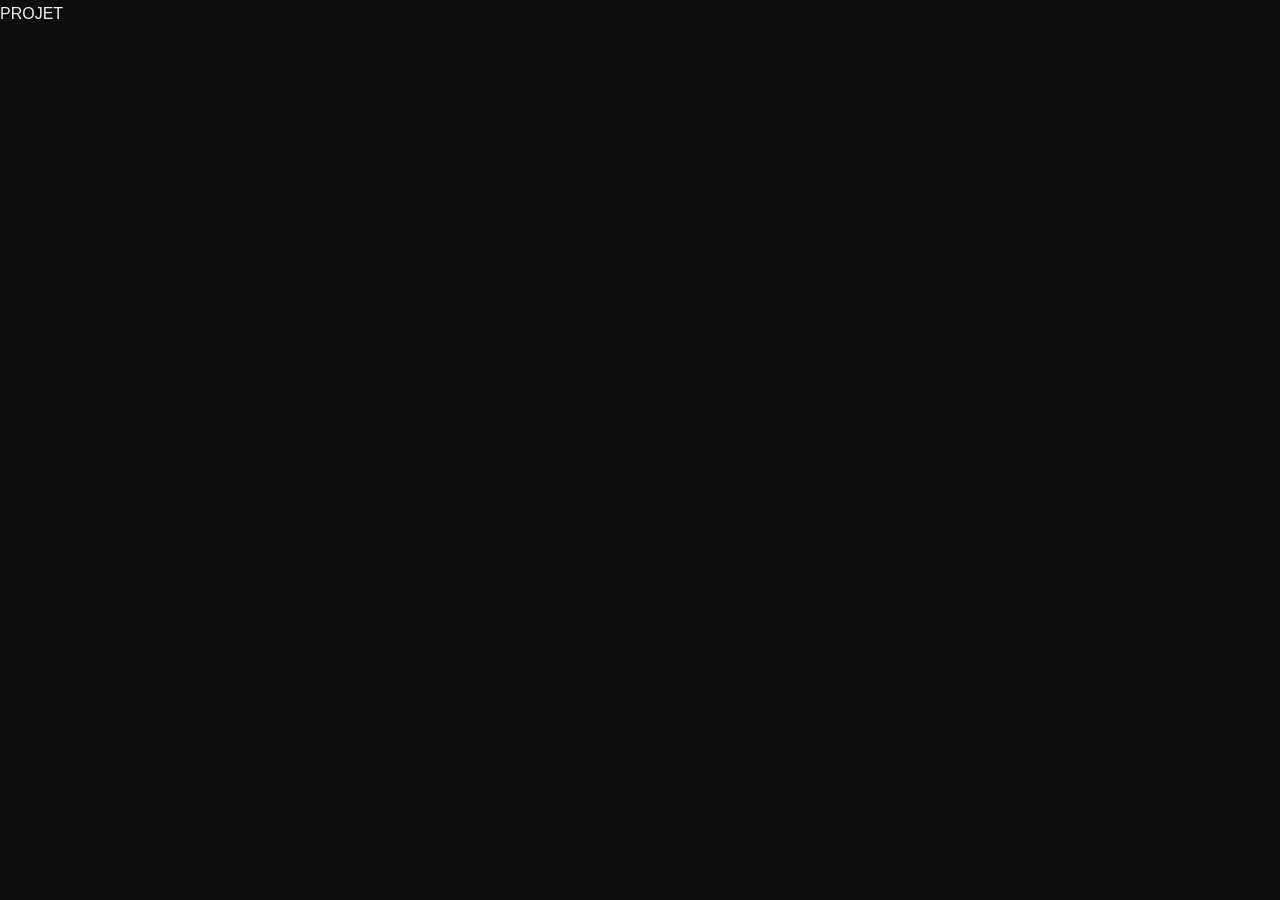
<file: projets/projet2.html>
<!doctype html>
<html lang="fr">
  <head>
    <meta charset="UTF-8" />
    <meta name="viewport" content="width=device-width, initial-scale=1.0" />
    <link rel="stylesheet" href="../style.css" />
    <title>Projet 2</title>
  </head>
  <body>
    <p>PROJET</p>
  </body>
</html>
</file>
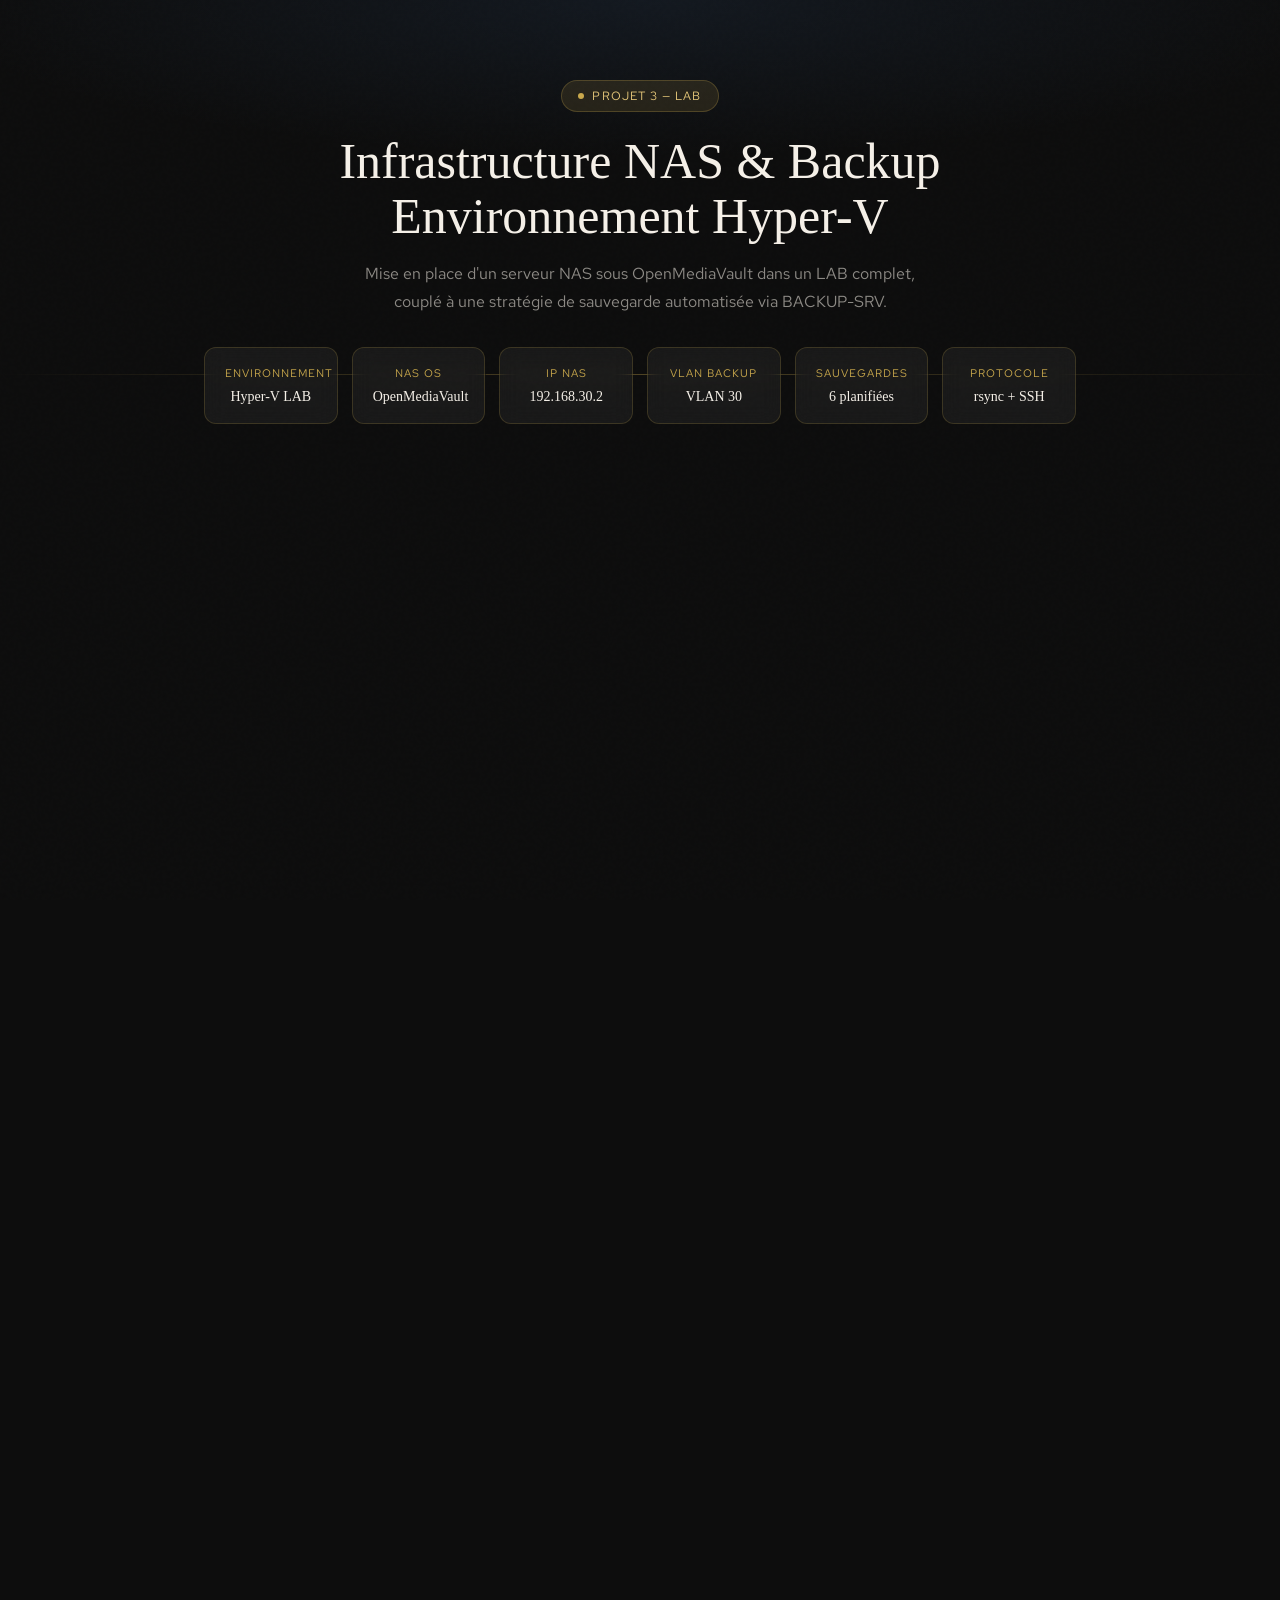
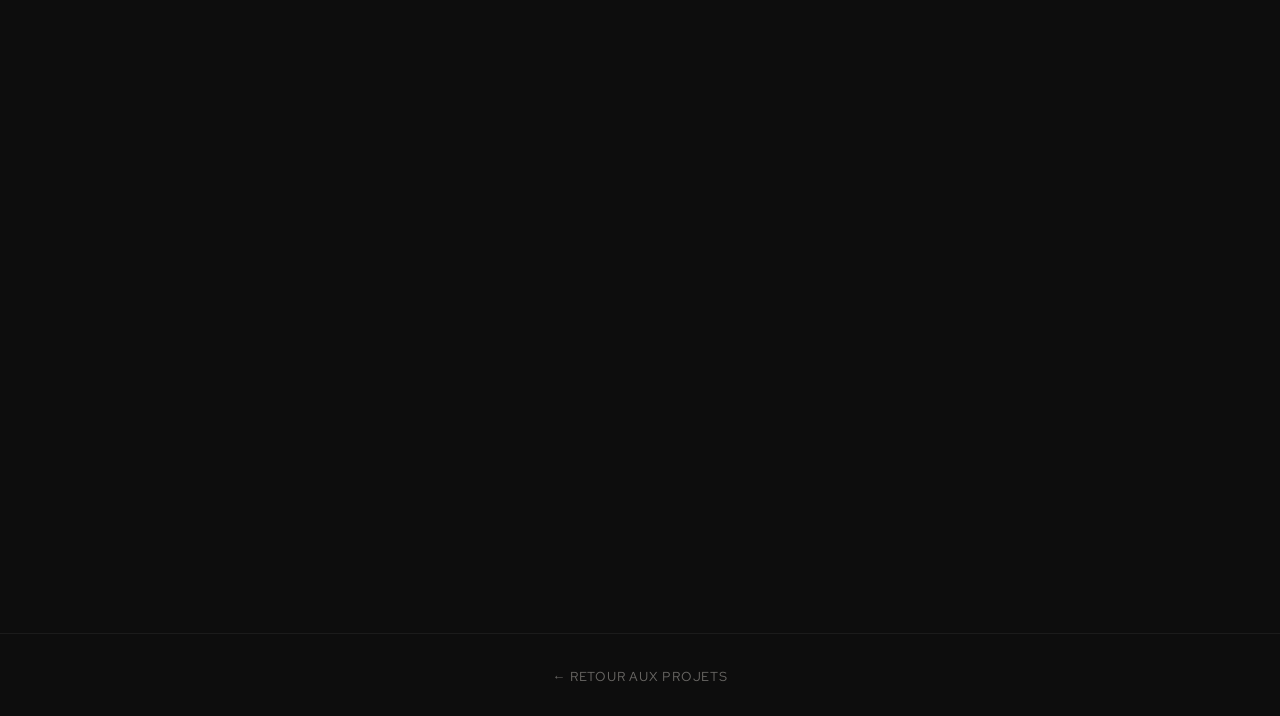
<file: projets/projet3.html>
<!doctype html>
<html lang="fr">
  <head>
    <meta charset="UTF-8" />
    <meta name="viewport" content="width=device-width, initial-scale=1.0" />
    <title>Projet 3 – NAS &amp; Backup LAB</title>
    <link rel="stylesheet" href="../style.css" />
    <link rel="preconnect" href="https://fonts.googleapis.com" />
    <link rel="preconnect" href="https://fonts.gstatic.com" crossorigin />
    <link
      href="https://fonts.googleapis.com/css2?family=Young+Serif&family=Red+Hat+Text:wght@300..700&display=swap"
      rel="stylesheet"
    />
    <style>
      *,
      *::before,
      *::after {
        box-sizing: border-box;
        margin: 0;
        padding: 0;
      }
      html {
        scroll-behavior: smooth;
      }
      body {
        background-color: var(--bg-primary);
        color: var(--white);
        font-family: var(--font-body);
        font-size: 16px;
        line-height: 1.7;
        overflow-x: hidden;
      }

      /* HERO */
      #hero-projet {
        min-height: 40vh;
        display: flex;
        flex-direction: column;
        align-items: center;
        justify-content: center;
        padding: 80px 5% 60px;
        background:
          radial-gradient(
            ellipse 80% 60% at 50% 0%,
            rgba(76, 130, 201, 0.1) 0%,
            transparent 70%
          ),
          var(--bg-primary);
        text-align: center;
        position: relative;
      }
      #hero-projet::after {
        content: "";
        position: absolute;
        bottom: 0;
        left: 0;
        right: 0;
        height: 1px;
        background: linear-gradient(
          90deg,
          transparent,
          rgba(201, 168, 76, 0.35),
          transparent
        );
      }
      .tag-projet {
        display: inline-flex;
        align-items: center;
        gap: 8px;
        background: rgba(201, 168, 76, 0.12);
        border: 1px solid rgba(201, 168, 76, 0.25);
        border-radius: 100px;
        padding: 5px 16px;
        font-size: 12px;
        letter-spacing: 0.09em;
        text-transform: uppercase;
        color: var(--gold-light);
        margin-bottom: 22px;
      }
      .tag-dot {
        width: 6px;
        height: 6px;
        border-radius: 50%;
        background: var(--gold);
        animation: pulse 2s ease infinite;
      }
      .hero-titre-projet {
        font-family: var(--font-heading);
        font-size: clamp(26px, 4vw, 50px);
        font-weight: 400;
        color: var(--white);
        line-height: 1.1;
        margin-bottom: 16px;
      }
      .hero-sous-titre {
        color: rgba(245, 240, 232, 0.55);
        font-size: 16px;
        max-width: 600px;
      }

      /* INFO CARDS */
      .info-cards {
        display: flex;
        gap: 14px;
        justify-content: center;
        flex-wrap: wrap;
        padding: 0 5%;
        margin: -28px auto 0;
        position: relative;
        z-index: 10;
        max-width: 1000px;
      }
      .info-card {
        background: rgba(255, 255, 255, 0.05);
        border: 1px solid rgba(201, 168, 76, 0.2);
        border-radius: 12px;
        padding: 16px 20px;
        text-align: center;
        flex: 1;
        min-width: 130px;
        max-width: 180px;
        backdrop-filter: blur(10px);
      }
      .info-card-label {
        font-size: 11px;
        letter-spacing: 0.09em;
        text-transform: uppercase;
        color: var(--gold);
        margin-bottom: 5px;
      }
      .info-card-value {
        font-family: var(--font-heading);
        font-size: 14px;
        color: var(--white);
        line-height: 1.4;
      }

      /* WRAPPER & SECTIONS */
      .page-wrapper {
        max-width: 900px;
        margin: 0 auto;
        padding: 0 5%;
      }
      .section-bloc {
        padding: 64px 0;
        border-bottom: 1px solid rgba(255, 255, 255, 0.06);
      }
      .section-bloc:last-child {
        border-bottom: none;
      }
      .section-label {
        font-size: 11px;
        letter-spacing: 0.12em;
        text-transform: uppercase;
        color: var(--gold);
        margin-bottom: 10px;
      }
      .section-heading {
        font-family: var(--font-heading);
        font-size: clamp(20px, 3vw, 30px);
        font-weight: 400;
        color: var(--white);
        margin-bottom: 22px;
        padding-bottom: 14px;
        position: relative;
      }
      .section-heading::after {
        content: "";
        position: absolute;
        bottom: 0;
        left: 0;
        width: 48px;
        height: 2px;
        background: var(--gold);
      }
      .section-body {
        color: rgba(245, 240, 232, 0.65);
        font-size: 15px;
        line-height: 1.85;
      }
      .section-body p + p {
        margin-top: 12px;
      }

      /* CRITÈRES */
      .critere-list {
        list-style: none;
        display: flex;
        flex-direction: column;
        gap: 10px;
        margin-top: 18px;
      }
      .critere-list li {
        background: rgba(255, 255, 255, 0.04);
        border: 1px solid rgba(255, 255, 255, 0.07);
        border-radius: 8px;
        padding: 14px 18px;
        font-size: 14px;
        color: rgba(245, 240, 232, 0.7);
        line-height: 1.6;
        display: flex;
        align-items: flex-start;
        gap: 12px;
        transition:
          border-color 0.3s,
          background 0.3s;
      }
      .critere-list li:hover {
        border-color: rgba(201, 168, 76, 0.25);
        background: rgba(201, 168, 76, 0.05);
      }
      .critere-list li::before {
        content: "✓";
        color: var(--gold);
        font-weight: 700;
        flex-shrink: 0;
      }

      /* COMPÉTENCES */
      .comp-grid {
        display: grid;
        grid-template-columns: repeat(auto-fill, minmax(240px, 1fr));
        gap: 14px;
        margin-top: 18px;
      }
      .comp-card {
        background: rgba(255, 255, 255, 0.04);
        border: 1px solid rgba(255, 255, 255, 0.07);
        border-radius: 10px;
        padding: 20px;
        display: flex;
        gap: 14px;
        align-items: flex-start;
        transition:
          border-color 0.3s,
          background 0.3s;
      }
      .comp-card:hover {
        border-color: rgba(201, 168, 76, 0.3);
        background: rgba(201, 168, 76, 0.05);
      }
      .comp-icon {
        width: 36px;
        height: 36px;
        border-radius: 8px;
        background: rgba(201, 168, 76, 0.12);
        display: flex;
        align-items: center;
        justify-content: center;
        flex-shrink: 0;
        font-size: 17px;
      }
      .comp-text {
        font-size: 14px;
        color: rgba(245, 240, 232, 0.7);
        line-height: 1.6;
      }
      .comp-text strong {
        display: block;
        color: var(--white);
        font-size: 14px;
        font-weight: 600;
        margin-bottom: 4px;
      }

      /* TIMELINE */
      .timeline {
        position: relative;
        margin-top: 28px;
        padding-left: 30px;
      }
      .timeline::before {
        content: "";
        position: absolute;
        left: 10px;
        top: 12px;
        bottom: 12px;
        width: 1px;
        background: linear-gradient(
          to bottom,
          var(--gold),
          rgba(201, 168, 76, 0.1)
        );
      }
      .timeline-step {
        position: relative;
        margin-bottom: 24px;
      }
      .timeline-step:last-child {
        margin-bottom: 0;
      }
      .timeline-dot {
        position: absolute;
        left: -30px;
        top: 14px;
        width: 20px;
        height: 20px;
        border-radius: 50%;
        background: var(--bg-primary);
        border: 2px solid rgba(201, 168, 76, 0.4);
        display: flex;
        align-items: center;
        justify-content: center;
        font-size: 9px;
        font-weight: 700;
        color: var(--gold-light);
        transition:
          border-color 0.3s,
          background 0.3s;
      }
      .timeline-step:hover .timeline-dot {
        border-color: var(--gold);
        background: rgba(201, 168, 76, 0.15);
      }
      .timeline-content {
        background: rgba(255, 255, 255, 0.04);
        border: 1px solid rgba(255, 255, 255, 0.07);
        border-radius: 10px;
        padding: 16px 20px;
        transition:
          border-color 0.3s,
          transform 0.25s;
      }
      .timeline-step:hover .timeline-content {
        border-color: rgba(201, 168, 76, 0.25);
        transform: translateX(4px);
      }
      .timeline-num {
        font-size: 11px;
        letter-spacing: 0.1em;
        color: var(--gold);
        text-transform: uppercase;
        margin-bottom: 4px;
      }
      .timeline-title {
        font-family: var(--font-heading);
        font-size: 16px;
        color: var(--white);
        margin-bottom: 5px;
      }
      .timeline-desc {
        font-size: 14px;
        color: rgba(245, 240, 232, 0.6);
        line-height: 1.7;
      }

      /* ARCHI SCHEMA */
      .archi-grid {
        display: grid;
        grid-template-columns: 1fr 1fr;
        gap: 16px;
        margin-top: 28px;
      }
      .vlan-card {
        background: rgba(255, 255, 255, 0.04);
        border: 1px solid rgba(255, 255, 255, 0.07);
        border-radius: 12px;
        padding: 20px;
        transition: border-color 0.3s;
      }
      .vlan-card:hover {
        border-color: rgba(201, 168, 76, 0.3);
      }
      .vlan-header {
        display: flex;
        align-items: center;
        gap: 10px;
        margin-bottom: 14px;
      }
      .vlan-dot {
        width: 10px;
        height: 10px;
        border-radius: 50%;
        flex-shrink: 0;
      }
      .vlan-dot.dmz {
        background: #f87171;
      }
      .vlan-dot.srv {
        background: #60a5fa;
      }
      .vlan-dot.backup {
        background: #34d399;
      }
      .vlan-dot.users {
        background: #a78bfa;
      }
      .vlan-dot.fw {
        background: var(--gold);
      }
      .vlan-name {
        font-family: var(--font-heading);
        font-size: 15px;
        color: var(--white);
      }
      .vlan-badge {
        margin-left: auto;
        font-size: 11px;
        padding: 2px 8px;
        border-radius: 100px;
        background: rgba(255, 255, 255, 0.07);
        color: rgba(245, 240, 232, 0.5);
        letter-spacing: 0.06em;
      }
      .vlan-list {
        list-style: none;
        display: flex;
        flex-direction: column;
        gap: 7px;
      }
      .vlan-list li {
        font-size: 13px;
        color: rgba(245, 240, 232, 0.6);
        padding-left: 14px;
        position: relative;
        line-height: 1.5;
      }
      .vlan-list li::before {
        content: "";
        position: absolute;
        left: 0;
        top: 7px;
        width: 4px;
        height: 4px;
        border-radius: 50%;
        background: rgba(201, 168, 76, 0.6);
      }
      .vlan-list li code {
        font-size: 11px;
        background: rgba(255, 255, 255, 0.07);
        padding: 1px 5px;
        border-radius: 3px;
        color: var(--gold-light);
      }

      /* PLAN D ADRESSAGE TABLE */
      .addr-table-wrap {
        margin-top: 28px;
        overflow-x: auto;
        border-radius: 12px;
        border: 1px solid rgba(255, 255, 255, 0.07);
      }
      .addr-table {
        width: 100%;
        border-collapse: collapse;
        font-size: 13px;
      }
      .addr-table th {
        background: rgba(201, 168, 76, 0.12);
        color: var(--gold-light);
        font-size: 11px;
        letter-spacing: 0.08em;
        text-transform: uppercase;
        padding: 12px 14px;
        text-align: left;
        font-weight: 600;
        border-bottom: 1px solid rgba(201, 168, 76, 0.2);
        white-space: nowrap;
      }
      .addr-table td {
        padding: 11px 14px;
        border-bottom: 1px solid rgba(255, 255, 255, 0.05);
        color: rgba(245, 240, 232, 0.7);
        vertical-align: top;
        line-height: 1.5;
      }
      .addr-table tr:last-child td {
        border-bottom: none;
      }
      .addr-table tr:hover td {
        background: rgba(255, 255, 255, 0.025);
      }
      .addr-table .group-row td {
        background: rgba(255, 255, 255, 0.03);
        color: rgba(245, 240, 232, 0.35);
        font-size: 11px;
        letter-spacing: 0.1em;
        text-transform: uppercase;
        padding: 8px 14px;
      }
      .addr-table .highlight td {
        background: rgba(52, 211, 153, 0.05);
      }
      .addr-table .highlight td:first-child {
        border-left: 2px solid #34d399;
      }
      .t-name {
        color: var(--white);
        font-weight: 600;
      }
      .t-ip code {
        font-size: 12px;
        background: rgba(255, 255, 255, 0.07);
        padding: 2px 6px;
        border-radius: 3px;
        color: #93c5fd;
        display: inline-block;
        margin: 2px 0;
      }
      .t-os {
        color: rgba(245, 240, 232, 0.5);
        font-size: 12px;
      }
      .vlan-pill {
        display: inline-block;
        padding: 2px 8px;
        border-radius: 100px;
        font-size: 11px;
        font-weight: 600;
      }
      .vlan-10 {
        background: rgba(248, 113, 113, 0.15);
        color: #fca5a5;
      }
      .vlan-20 {
        background: rgba(96, 165, 250, 0.15);
        color: #93c5fd;
      }
      .vlan-30 {
        background: rgba(52, 211, 153, 0.15);
        color: #6ee7b7;
      }
      .vlan-40 {
        background: rgba(167, 139, 250, 0.15);
        color: #c4b5fd;
      }

      /* MATÉRIEL LOGICIELS */
      .ml-tabs {
        display: flex;
        gap: 8px;
        margin-bottom: 28px;
        margin-top: 8px;
        flex-wrap: wrap;
      }
      .ml-tab {
        padding: 9px 22px;
        border-radius: 100px;
        background: rgba(255, 255, 255, 0.04);
        border: 1px solid rgba(255, 255, 255, 0.07);
        color: rgba(245, 240, 232, 0.55);
        font-size: 13px;
        font-weight: 600;
        letter-spacing: 0.04em;
        cursor: pointer;
        transition: all 0.3s;
        user-select: none;
      }
      .ml-tab.active,
      .ml-tab:hover {
        background: rgba(201, 168, 76, 0.12);
        border-color: rgba(201, 168, 76, 0.3);
        color: var(--gold-light);
      }
      .ml-panel {
        display: none;
      }
      .ml-panel.active {
        display: block;
      }
      .ml-grid {
        display: grid;
        grid-template-columns: repeat(auto-fill, minmax(190px, 1fr));
        gap: 14px;
      }
      .ml-card {
        background: rgba(255, 255, 255, 0.04);
        border: 1px solid rgba(255, 255, 255, 0.07);
        border-radius: 12px;
        padding: 20px;
        display: flex;
        flex-direction: column;
        gap: 10px;
        transition:
          border-color 0.3s,
          transform 0.25s,
          box-shadow 0.3s;
      }
      .ml-card:hover {
        border-color: rgba(201, 168, 76, 0.3);
        transform: translateY(-3px);
        box-shadow: 0 10px 28px rgba(0, 0, 0, 0.35);
      }
      .ml-card-icon {
        width: 42px;
        height: 42px;
        border-radius: 10px;
        background: rgba(201, 168, 76, 0.1);
        display: flex;
        align-items: center;
        justify-content: center;
        font-size: 20px;
        flex-shrink: 0;
      }
      .ml-card-name {
        font-family: var(--font-heading);
        font-size: 15px;
        color: var(--white);
        line-height: 1.3;
      }
      .ml-card-detail {
        font-size: 13px;
        color: rgba(245, 240, 232, 0.55);
        line-height: 1.6;
        flex: 1;
      }
      .ml-card-tag {
        display: inline-block;
        padding: 3px 10px;
        border-radius: 100px;
        background: rgba(201, 168, 76, 0.08);
        border: 1px solid rgba(201, 168, 76, 0.18);
        font-size: 11px;
        color: var(--gold-light);
        letter-spacing: 0.05em;
        width: fit-content;
      }
      .ml-card-tag.soft {
        background: rgba(76, 130, 201, 0.08);
        border-color: rgba(76, 130, 201, 0.25);
        color: #8ab4f8;
      }

      /* CODE BLOCK */
      .code-block {
        background: #0d0d0d;
        border: 1px solid rgba(255, 255, 255, 0.08);
        border-radius: 12px;
        padding: 20px 22px;
        margin-top: 18px;
        position: relative;
        overflow-x: auto;
      }
      .code-block-label {
        position: absolute;
        top: 10px;
        right: 14px;
        font-size: 10px;
        letter-spacing: 0.08em;
        text-transform: uppercase;
        color: rgba(245, 240, 232, 0.2);
      }
      .code-block pre {
        font-family: "Courier New", monospace;
        font-size: 13px;
        line-height: 1.8;
        color: rgba(245, 240, 232, 0.75);
        white-space: pre;
      }
      .code-block .c-comment {
        color: rgba(245, 240, 232, 0.3);
      }
      .code-block .c-cmd {
        color: #86efac;
      }
      .code-block .c-var {
        color: #93c5fd;
      }
      .code-block .c-val {
        color: var(--gold-light);
      }
      .code-block .c-path {
        color: #f9a8d4;
      }

      /* CRON TABLE */
      .cron-table-wrap {
        margin-top: 20px;
        border-radius: 12px;
        overflow: hidden;
        border: 1px solid rgba(255, 255, 255, 0.07);
      }
      .cron-table {
        width: 100%;
        border-collapse: collapse;
        font-size: 13px;
      }
      .cron-table th {
        background: rgba(255, 255, 255, 0.04);
        color: rgba(245, 240, 232, 0.4);
        font-size: 11px;
        letter-spacing: 0.08em;
        text-transform: uppercase;
        padding: 10px 14px;
        text-align: left;
        font-weight: 600;
        border-bottom: 1px solid rgba(255, 255, 255, 0.07);
      }
      .cron-table td {
        padding: 12px 14px;
        border-bottom: 1px solid rgba(255, 255, 255, 0.05);
        color: rgba(245, 240, 232, 0.7);
        font-size: 13px;
        vertical-align: middle;
      }
      .cron-table tr:last-child td {
        border-bottom: none;
      }
      .cron-table tr.active-row:hover td {
        background: rgba(52, 211, 153, 0.04);
      }
      .cron-table tr.future-row td {
        color: rgba(245, 240, 232, 0.3);
      }
      .cron-table tr.future-row:hover td {
        background: rgba(255, 255, 255, 0.02);
      }
      .cron-time {
        font-family: "Courier New", monospace;
        background: rgba(255, 255, 255, 0.07);
        padding: 3px 8px;
        border-radius: 4px;
        font-size: 12px;
        color: var(--gold-light);
        white-space: nowrap;
      }
      .cron-status-active {
        display: inline-flex;
        align-items: center;
        gap: 5px;
        font-size: 11px;
        color: #6ee7b7;
      }
      .cron-status-active::before {
        content: "";
        width: 6px;
        height: 6px;
        border-radius: 50%;
        background: #34d399;
      }
      .cron-status-future {
        font-size: 11px;
        color: rgba(245, 240, 232, 0.25);
      }

      /* FLUX DIAGRAM */
      .flux-diagram {
        margin-top: 28px;
        display: flex;
        flex-direction: column;
        align-items: center;
        gap: 0;
      }
      .flux-row {
        display: flex;
        align-items: center;
        justify-content: center;
        gap: 0;
        flex-wrap: wrap;
      }
      .flux-nodes {
        display: flex;
        gap: 10px;
        flex-wrap: wrap;
        justify-content: center;
      }
      .flux-node {
        background: rgba(255, 255, 255, 0.04);
        border: 1px solid rgba(255, 255, 255, 0.1);
        border-radius: 10px;
        padding: 12px 16px;
        text-align: center;
        min-width: 110px;
        transition: border-color 0.3s;
      }
      .flux-node:hover {
        border-color: rgba(201, 168, 76, 0.3);
      }
      .flux-node.nas {
        border-color: rgba(52, 211, 153, 0.3);
        background: rgba(52, 211, 153, 0.06);
      }
      .flux-node.backup {
        border-color: rgba(201, 168, 76, 0.3);
        background: rgba(201, 168, 76, 0.06);
      }
      .flux-node-name {
        font-family: var(--font-heading);
        font-size: 13px;
        color: var(--white);
        margin-bottom: 3px;
      }
      .flux-node-ip {
        font-size: 11px;
        color: rgba(245, 240, 232, 0.4);
        font-family: "Courier New", monospace;
      }
      .flux-arrow-down {
        width: 1px;
        height: 28px;
        background: linear-gradient(
          to bottom,
          rgba(201, 168, 76, 0.5),
          rgba(201, 168, 76, 0.1)
        );
        margin: 0 auto;
        position: relative;
      }
      .flux-arrow-down::after {
        content: "";
        position: absolute;
        bottom: 0;
        left: -4px;
        border-left: 5px solid transparent;
        border-right: 5px solid transparent;
        border-top: 7px solid rgba(201, 168, 76, 0.5);
      }
      .flux-arrow-label {
        font-size: 11px;
        color: var(--gold-light);
        text-align: center;
        margin: 4px 0;
        letter-spacing: 0.06em;
      }
      .flux-arrow-h {
        display: flex;
        align-items: center;
        gap: 4px;
        margin: 0 6px;
      }
      .flux-arrow-h span {
        width: 30px;
        height: 1px;
        background: rgba(201, 168, 76, 0.4);
        position: relative;
      }
      .flux-arrow-h span::after {
        content: "";
        position: absolute;
        right: -1px;
        top: -4px;
        border-top: 5px solid transparent;
        border-bottom: 5px solid transparent;
        border-left: 7px solid rgba(201, 168, 76, 0.4);
      }

      /* BILAN */
      .bilan-card {
        background: rgba(201, 168, 76, 0.07);
        border: 1px solid rgba(201, 168, 76, 0.2);
        border-radius: 16px;
        padding: 36px;
        position: relative;
        overflow: hidden;
      }
      .bilan-card::before {
        content: "\00AB";
        position: absolute;
        top: -18px;
        left: 20px;
        font-family: var(--font-heading);
        font-size: 120px;
        color: rgba(201, 168, 76, 0.08);
        line-height: 1;
        pointer-events: none;
      }
      .bilan-card p {
        color: rgba(245, 240, 232, 0.75);
        font-size: 15.5px;
        line-height: 1.9;
        position: relative;
      }

      /* FOOTER */
      .footer-minimal {
        border-top: 1px solid rgba(255, 255, 255, 0.06);
        padding: 28px 5%;
        text-align: center;
      }
      .footer-minimal a {
        color: rgba(245, 240, 232, 0.4);
        text-decoration: none;
        font-size: 13px;
        letter-spacing: 0.06em;
        text-transform: uppercase;
        transition: color 0.3s;
      }
      .footer-minimal a:hover {
        color: var(--gold-light);
      }

      /* SCROLL REVEAL */
      .fade-in {
        opacity: 1;
      }
      @supports (animation-timeline: scroll()) {
        .fade-in {
          opacity: 0;
          animation: reveal-fade linear both;
          animation-timeline: view();
          animation-range: entry 0% entry 80%;
        }
      }
      @keyframes reveal-fade {
        to {
          opacity: 1;
        }
      }

      @media (max-width: 700px) {
        .archi-grid {
          grid-template-columns: 1fr;
        }
        .comp-grid {
          grid-template-columns: 1fr;
        }
        .ml-grid {
          grid-template-columns: 1fr 1fr;
        }
        .timeline {
          padding-left: 24px;
        }
      }
      @media (max-width: 480px) {
        .ml-grid {
          grid-template-columns: 1fr;
        }
      }
    </style>
  </head>
  <body>
    <!-- HERO -->
    <section id="hero-projet">
      <div class="tag-projet">
        <span class="tag-dot"></span> Projet 3 &mdash; LAB
      </div>
      <h1 class="hero-titre-projet">
        Infrastructure NAS &amp; Backup<br />Environnement Hyper-V
      </h1>
      <p class="hero-sous-titre">
        Mise en place d&apos;un serveur NAS sous OpenMediaVault dans un LAB
        complet, couplé à une stratégie de sauvegarde automatisée via
        BACKUP-SRV.
      </p>
    </section>

    <!-- INFO CARDS -->
    <div class="info-cards">
      <div class="info-card">
        <div class="info-card-label">Environnement</div>
        <div class="info-card-value">Hyper-V LAB</div>
      </div>
      <div class="info-card">
        <div class="info-card-label">NAS OS</div>
        <div class="info-card-value">OpenMediaVault</div>
      </div>
      <div class="info-card">
        <div class="info-card-label">IP NAS</div>
        <div class="info-card-value">192.168.30.2</div>
      </div>
      <div class="info-card">
        <div class="info-card-label">VLAN Backup</div>
        <div class="info-card-value">VLAN 30</div>
      </div>
      <div class="info-card">
        <div class="info-card-label">Sauvegardes</div>
        <div class="info-card-value">6 planifiées</div>
      </div>
      <div class="info-card">
        <div class="info-card-label">Protocole</div>
        <div class="info-card-value">rsync + SSH</div>
      </div>
    </div>

    <div class="page-wrapper">
      <!-- 01 Contexte -->
      <div class="section-bloc fade-in">
        <p class="section-label">01 &mdash; Contexte</p>
        <h2 class="section-heading">Objectif du projet</h2>
        <div class="section-body">
          <p>
            Dans le cadre d&apos;un environnement LAB complet déployé sur
            Hyper-V, j&apos;ai conçu et mis en place une infrastructure de
            sauvegarde centralisée autour d&apos;un serveur NAS sous
            OpenMediaVault. Ce NAS a pour vocation de stocker les sauvegardes de
            l&apos;ensemble des services du LAB, d&apos;archiver les fichiers de
            logs et d&apos;héberger les dépôts de données.
          </p>
          <p>
            Pour des raisons de sécurité et de cloisonnement réseau,
            <strong>aucun serveur ne communique directement avec le NAS</strong
            >. Seul le BACKUP-SRV, situé dans le même VLAN dédié (VLAN 30
            &ndash; LAN-BACKUP), est autorisé à y écrire. Chaque serveur du LAB
            envoie ses données au BACKUP-SRV, qui se charge ensuite de les
            transférer et de les synchroniser sur le NAS.
          </p>
        </div>
      </div>

      <!-- 02 Critères -->
      <div class="section-bloc fade-in">
        <p class="section-label">02 &mdash; Validation</p>
        <h2 class="section-heading">Critères d&apos;acceptation</h2>
        <ul class="critere-list">
          <li>
            NAS accessible en interface graphique depuis
            <strong>192.168.30.2</strong> (OMV WebUI)
          </li>
          <li>
            Partage réseau actif et monté automatiquement :
            <strong>\\192.168.30.2\Sauvegardes</strong>
          </li>
          <li>
            BACKUP-SRV est la seule VM autorisée en lecture/écriture sur le NAS
          </li>
          <li>Clés SSH générées et distribuées vers chaque serveur source</li>
          <li>Sauvegardes GLPI et BDD actives et automatisées via CRON</li>
          <li>
            Synchronisation différentielle via
            <strong>rsync --delete</strong> (pas d&apos;accumulation de
            doublons)
          </li>
          <li>
            Accès à l&apos;interface OMV sécurisé à terme via bastion &amp; VLAN
            administration
          </li>
        </ul>
      </div>

      <!-- 03 Compétences -->
      <div class="section-bloc fade-in">
        <p class="section-label">03 &mdash; Référentiel BTS SIO</p>
        <h2 class="section-heading">Compétences travaillées</h2>
        <div class="comp-grid">
          <div class="comp-card">
            <div class="comp-icon">&#128187;</div>
            <div class="comp-text">
              <strong>Patrimoine informatique</strong>Gestion du parc de VMs
              Hyper-V, inventaire des services et adressage réseau.
            </div>
          </div>
          <div class="comp-card">
            <div class="comp-icon">&#128274;</div>
            <div class="comp-text">
              <strong>Travailler en mode projet</strong>Planification des
              tâches, respect des critères d&apos;acceptation, validation par
              étapes.
            </div>
          </div>
          <div class="comp-card">
            <div class="comp-icon">&#9881;</div>
            <div class="comp-text">
              <strong>Mettre à disposition un service informatique</strong>
              Configuration du NAS, mise en place des partages, sécurisation des
              accès.
            </div>
          </div>
          <div class="comp-card">
            <div class="comp-icon">&#128203;</div>
            <div class="comp-text">
              <strong>Organiser son developpement personnel</strong>
              Documentation des procédures, suivi de l&apos;avancement,
              autoévaluation des compétences acquises.
            </div>
          </div>
        </div>
      </div>

      <!-- 04 Architecture réseau -->
      <div class="section-bloc fade-in">
        <p class="section-label">04 &mdash; Architecture</p>
        <h2 class="section-heading">Topologie du LAB</h2>
        <p class="section-body">
          Le LAB est segmenté en 4 VLANs distincts, chacun isolé par le pare-feu
          PfSense. Le VLAN 30 (LAN-BACKUP) est dédié exclusivement aux
          opérations de sauvegarde.
        </p>
        <div class="archi-grid">
          <div class="vlan-card">
            <div class="vlan-header">
              <span class="vlan-dot fw"></span
              ><span class="vlan-name">Firewall</span>
            </div>
            <ul class="vlan-list">
              <li>PfSenseInternet &mdash; <code>192.168.200.2</code></li>
              <li>PfSenseLAB &mdash; WAN <code>192.168.12.1</code></li>
              <li>DMZ <code>192.168.10.254/24</code></li>
              <li>LAN-SRV <code>192.168.20.254/24</code></li>
              <li>SEC-BACKUP <code>192.168.30.254/24</code></li>
            </ul>
          </div>
          <div class="vlan-card">
            <div class="vlan-header">
              <span class="vlan-dot dmz"></span
              ><span class="vlan-name">DMZ</span
              ><span class="vlan-badge">VLAN 10</span>
            </div>
            <ul class="vlan-list">
              <li>BASTION &mdash; <code>192.168.10.1</code></li>
              <li>GLPI &mdash; <code>192.168.10.2</code> (Web + DNS)</li>
            </ul>
          </div>
          <div class="vlan-card">
            <div class="vlan-header">
              <span class="vlan-dot srv"></span
              ><span class="vlan-name">LAN-SRV</span
              ><span class="vlan-badge">VLAN 20</span>
            </div>
            <ul class="vlan-list">
              <li>AD-SRV &mdash; <code>192.168.20.1</code> (Windows 2022)</li>
              <li>BDD &mdash; <code>192.168.20.2</code> (MariaDB/MySQL)</li>
              <li>IPS-IDS &mdash; <code>192.168.20.3</code> (Suricata)</li>
              <li>
                SUPERVISION &mdash; <code>192.168.20.4</code> (Zabbix/Grafana)
              </li>
            </ul>
          </div>
          <div class="vlan-card" style="border-color: rgba(52, 211, 153, 0.25)">
            <div class="vlan-header">
              <span class="vlan-dot backup"></span
              ><span class="vlan-name">LAN-BACKUP</span
              ><span class="vlan-badge">VLAN 30</span>
            </div>
            <ul class="vlan-list">
              <li>BACKUP-SRV &mdash; <code>192.168.30.1</code> (Debian)</li>
              <li>NAS &mdash; <code>192.168.30.2</code> (OpenMediaVault)</li>
              <li>Accès restreint depuis les autres VLANs</li>
            </ul>
          </div>
        </div>
      </div>

      <!-- 05 Plan d'adressage -->
      <div class="section-bloc fade-in">
        <p class="section-label">05 &mdash; Plan d&apos;adressage</p>
        <h2 class="section-heading">Inventaire des machines</h2>
        <div class="addr-table-wrap">
          <table class="addr-table">
            <thead>
              <tr>
                <th>Nom</th>
                <th>OS / VM</th>
                <th>Adresse IP</th>
                <th>Passerelle</th>
                <th>VLAN</th>
                <th>R&ocirc;le</th>
              </tr>
            </thead>
            <tbody>
              <tr class="group-row">
                <td colspan="6">Firewall</td>
              </tr>
              <tr>
                <td class="t-name">PfSenseInternet</td>
                <td class="t-os">PFSENSE</td>
                <td class="t-ip"><code>192.168.200.2/24</code></td>
                <td class="t-ip"><code>192.168.200.2</code></td>
                <td>&mdash;</td>
                <td>Pare-feu Internet</td>
              </tr>
              <tr>
                <td class="t-name">PfSenseLAB</td>
                <td class="t-os">PFSENSE</td>
                <td class="t-ip">
                  <code>WAN 192.168.12.1</code><br /><code>DMZ .10.254/24</code
                  ><br /><code>SRV .20.254/24</code><br /><code
                    >BCK .30.254/24</code
                  >
                </td>
                <td class="t-ip"><code>192.168.12.2</code></td>
                <td>&mdash;</td>
                <td>Pare-feu LAB</td>
              </tr>
              <tr class="group-row">
                <td colspan="6">DMZ &mdash; VLAN 10</td>
              </tr>
              <tr>
                <td class="t-name">BASTION</td>
                <td class="t-os">Debian (core)</td>
                <td class="t-ip"><code>192.168.10.1</code></td>
                <td class="t-ip"><code>192.168.10.254</code></td>
                <td><span class="vlan-pill vlan-10">10</span></td>
                <td>Bastion SSH</td>
              </tr>
              <tr>
                <td class="t-name">GLPI</td>
                <td class="t-os">Debian (core)</td>
                <td class="t-ip"><code>192.168.10.2</code></td>
                <td class="t-ip"><code>192.168.10.254</code></td>
                <td><span class="vlan-pill vlan-10">10</span></td>
                <td>Serveur Web + DNS</td>
              </tr>
              <tr class="group-row">
                <td colspan="6">LAN-SRV &mdash; VLAN 20</td>
              </tr>
              <tr>
                <td class="t-name">AD-SRV</td>
                <td class="t-os">Windows 2022</td>
                <td class="t-ip"><code>192.168.20.1</code></td>
                <td class="t-ip"><code>192.168.20.254</code></td>
                <td><span class="vlan-pill vlan-20">20</span></td>
                <td>Active Directory</td>
              </tr>
              <tr>
                <td class="t-name">BDD</td>
                <td class="t-os">Debian (core)</td>
                <td class="t-ip"><code>192.168.20.2</code></td>
                <td class="t-ip"><code>192.168.20.254</code></td>
                <td><span class="vlan-pill vlan-20">20</span></td>
                <td>MariaDB / MySQL</td>
              </tr>
              <tr>
                <td class="t-name">IPS-IDS</td>
                <td class="t-os">Debian (core)</td>
                <td class="t-ip"><code>192.168.20.3</code></td>
                <td class="t-ip"><code>192.168.20.254</code></td>
                <td><span class="vlan-pill vlan-20">20</span></td>
                <td>Suricata / Snort</td>
              </tr>
              <tr>
                <td class="t-name">SUPERVISION-SRV</td>
                <td class="t-os">Debian (core)</td>
                <td class="t-ip"><code>192.168.20.4</code></td>
                <td class="t-ip"><code>192.168.20.254</code></td>
                <td><span class="vlan-pill vlan-20">20</span></td>
                <td>Zabbix / Grafana</td>
              </tr>
              <tr class="group-row">
                <td colspan="6">LAN-BACKUP &mdash; VLAN 30</td>
              </tr>
              <tr>
                <td class="t-name">BACKUP-SRV</td>
                <td class="t-os">Debian (core)</td>
                <td class="t-ip"><code>192.168.30.1</code></td>
                <td class="t-ip"><code>192.168.30.254</code></td>
                <td><span class="vlan-pill vlan-30">30</span></td>
                <td>Centralise les sauvegardes</td>
              </tr>
              <tr class="highlight">
                <td class="t-name">NAS</td>
                <td class="t-os">OpenMediaVault</td>
                <td class="t-ip"><code>192.168.30.2</code></td>
                <td class="t-ip"><code>192.168.30.254</code></td>
                <td><span class="vlan-pill vlan-30">30</span></td>
                <td>Stockage des donn&eacute;es</td>
              </tr>
            </tbody>
          </table>
        </div>
      </div>

      <!-- 06 Déroulement -->
      <div class="section-bloc fade-in">
        <p class="section-label">06 &mdash; D&eacute;roulement</p>
        <h2 class="section-heading">Phases d&apos;installation</h2>
        <div class="timeline">
          <div class="timeline-step">
            <div class="timeline-dot">1</div>
            <div class="timeline-content">
              <div class="timeline-num">&Eacute;tape 1</div>
              <div class="timeline-title">Cr&eacute;ation des VMs Hyper-V</div>
              <div class="timeline-desc">
                D&eacute;ploiement des machines virtuelles BACKUP-SRV (Debian)
                et NAS (OpenMediaVault) dans l&apos;environnement Hyper-V.
                Attribution des VLANs et des adresses IP statiques.
              </div>
            </div>
          </div>
          <div class="timeline-step">
            <div class="timeline-dot">2</div>
            <div class="timeline-content">
              <div class="timeline-num">&Eacute;tape 2</div>
              <div class="timeline-title">Configuration du NAS sous OMV</div>
              <div class="timeline-desc">
                Param&eacute;trage de l&apos;interface WebUI OMV &agrave;
                192.168.30.2. Ajout de deux disques durs virtuels : un pour
                l&apos;OS, un d&eacute;di&eacute; aux donn&eacute;es. Formatage
                de l&apos;espace de stockage.
              </div>
            </div>
          </div>
          <div class="timeline-step">
            <div class="timeline-dot">3</div>
            <div class="timeline-content">
              <div class="timeline-num">&Eacute;tape 3</div>
              <div class="timeline-title">
                Cr&eacute;ation du partage r&eacute;seau
              </div>
              <div class="timeline-desc">
                Partage SMB/CIFS cr&eacute;&eacute; :
                <strong>\\192.168.30.2\Sauvegardes</strong>. Cr&eacute;ation
                d&apos;un unique utilisateur d&eacute;di&eacute; avec droits
                lecture/&eacute;criture. Restriction d&apos;acc&egrave;s au seul
                BACKUP-SRV.
              </div>
            </div>
          </div>
          <div class="timeline-step">
            <div class="timeline-dot">4</div>
            <div class="timeline-content">
              <div class="timeline-num">&Eacute;tape 4</div>
              <div class="timeline-title">Montage du NAS sur BACKUP-SRV</div>
              <div class="timeline-desc">
                Ajout d&apos;une ligne dans <strong>/etc/fstab</strong> de
                BACKUP-SRV pour monter le partage NAS automatiquement au
                d&eacute;marrage sur le point de montage
                <strong>/mnt/nas</strong>.
              </div>
            </div>
          </div>
          <div class="timeline-step">
            <div class="timeline-dot">5</div>
            <div class="timeline-content">
              <div class="timeline-num">&Eacute;tape 5</div>
              <div class="timeline-title">Distribution des cl&eacute;s SSH</div>
              <div class="timeline-desc">
                G&eacute;n&eacute;ration d&apos;une paire de cl&eacute;s RSA
                4096 bits sur BACKUP-SRV. Copie de la cl&eacute; publique vers
                chaque serveur source via <strong>ssh-copy-id</strong> pour
                &eacute;liminer les mots de passe dans les scripts.
              </div>
            </div>
          </div>
          <div class="timeline-step">
            <div class="timeline-dot">6</div>
            <div class="timeline-content">
              <div class="timeline-num">&Eacute;tape 6</div>
              <div class="timeline-title">
                Scripts de sauvegarde et automatisation CRON
              </div>
              <div class="timeline-desc">
                R&eacute;daction des scripts bash avec rsync
                diff&eacute;rentiel. Planification des ex&eacute;cutions
                nocturnes via crontab. Mise en place des logs dans
                /var/log/backup.log.
              </div>
            </div>
          </div>
        </div>
      </div>

      <!-- 07 Matériel & Logiciels -->
      <div class="section-bloc fade-in">
        <p class="section-label">07 &mdash; Inventaire</p>
        <h2 class="section-heading">Mat&eacute;riel &amp; logiciels</h2>
        <div class="ml-tabs">
          <div class="ml-tab active" onclick="switchTab('mat', this)">
            &#128296; Mat&eacute;riel virtuel
          </div>
          <div class="ml-tab" onclick="switchTab('log', this)">
            &#128190; Logiciels
          </div>
        </div>
        <div id="panel-mat" class="ml-panel active">
          <div class="ml-grid">
            <div class="ml-card">
              <div class="ml-card-icon">&#128421;</div>
              <div class="ml-card-name">H&ocirc;te Hyper-V</div>
              <div class="ml-card-detail">
                Hyperviseur Microsoft Hyper-V h&eacute;bergeant l&apos;ensemble
                des VMs du LAB.
              </div>
              <span class="ml-card-tag">Hyperviseur</span>
            </div>
            <div class="ml-card">
              <div class="ml-card-icon">&#128190;</div>
              <div class="ml-card-name">Disque OS NAS</div>
              <div class="ml-card-detail">
                Disque dur virtuel dédié à l&apos;OS OpenMediaVault.
              </div>
              <span class="ml-card-tag">Syst&egrave;me</span>
            </div>
            <div class="ml-card">
              <div class="ml-card-icon">&#128196;</div>
              <div class="ml-card-name">Disque donn&eacute;es NAS</div>
              <div class="ml-card-detail">
                Disque dur virtuel d&eacute;di&eacute; au stockage des
                sauvegardes et fichiers.
              </div>
              <span class="ml-card-tag">Stockage</span>
            </div>
            <div class="ml-card">
              <div class="ml-card-icon">&#128279;</div>
              <div class="ml-card-name">Switchs virtuels</div>
              <div class="ml-card-detail">
                SW-INTER-PFSENSE (entre routeurs) et SW-LAN (r&eacute;seau
                interne des VMs).
              </div>
              <span class="ml-card-tag">R&eacute;seau</span>
            </div>
            <div class="ml-card">
              <div class="ml-card-icon">&#128268;</div>
              <div class="ml-card-name">Cartes r&eacute;seau virt.</div>
              <div class="ml-card-detail">
                vNIC assign&eacute;es &agrave; chaque VM avec VLAN tagging pour
                le cloisonnement.
              </div>
              <span class="ml-card-tag">VLAN</span>
            </div>
          </div>
        </div>
        <div id="panel-log" class="ml-panel">
          <div class="ml-grid">
            <div class="ml-card">
              <div class="ml-card-icon">&#128994;</div>
              <div class="ml-card-name">OpenMediaVault</div>
              <div class="ml-card-detail">
                OS NAS bas&eacute; sur Debian. WebUI de gestion des disques,
                partages et utilisateurs.
              </div>
              <span class="ml-card-tag soft">NAS OS</span>
            </div>
            <div class="ml-card">
              <div class="ml-card-icon">&#128312;</div>
              <div class="ml-card-name">Debian (core)</div>
              <div class="ml-card-detail">
                Syst&egrave;me minimaliste pour BACKUP-SRV et la majorit&eacute;
                des VMs serveurs.
              </div>
              <span class="ml-card-tag soft">OS serveur</span>
            </div>
            <div class="ml-card">
              <div class="ml-card-icon">&#128257;</div>
              <div class="ml-card-name">rsync</div>
              <div class="ml-card-detail">
                Outil de synchronisation diff&eacute;rentielle. Flag
                <code>--delete</code> pour &eacute;viter l&apos;accumulation des
                doublons.
              </div>
              <span class="ml-card-tag soft">Sauvegarde</span>
            </div>
            <div class="ml-card">
              <div class="ml-card-icon">&#128274;</div>
              <div class="ml-card-name">OpenSSH</div>
              <div class="ml-card-detail">
                Authentification par cl&eacute; RSA 4096 bits entre BACKUP-SRV
                et les serveurs sources.
              </div>
              <span class="ml-card-tag soft">S&eacute;curit&eacute;</span>
            </div>
            <div class="ml-card">
              <div class="ml-card-icon">&#128336;</div>
              <div class="ml-card-name">CRON</div>
              <div class="ml-card-detail">
                Planificateur de t&acirc;ches Linux pour l&apos;automatisation
                nocturne des scripts de sauvegarde.
              </div>
              <span class="ml-card-tag soft">Automatisation</span>
            </div>
            <div class="ml-card">
              <div class="ml-card-icon">&#128293;</div>
              <div class="ml-card-name">PfSense</div>
              <div class="ml-card-detail">
                Pare-feu et routeur assur&eacute; l&apos;isolation des VLANs et
                les r&egrave;gles de flux inter-segments.
              </div>
              <span class="ml-card-tag soft">Firewall</span>
            </div>
          </div>
        </div>
      </div>

      <!-- 08 Flux de sauvegarde -->
      <div class="section-bloc fade-in">
        <p class="section-label">08 &mdash; Flux</p>
        <h2 class="section-heading">Flux de sauvegarde</h2>
        <p class="section-body">
          Aucun serveur source n&apos;acc&egrave;de directement au NAS. Tout
          transite par BACKUP-SRV via SSH/rsync, qui monte le NAS comme un
          disque local et y d&eacute;pose les donn&eacute;es.
        </p>
        <div class="flux-diagram">
          <div class="flux-row">
            <div class="flux-nodes">
              <div class="flux-node">
                <div class="flux-node-name">GLPI</div>
                <div class="flux-node-ip">192.168.10.2</div>
              </div>
              <div class="flux-node">
                <div class="flux-node-name">BDD</div>
                <div class="flux-node-ip">192.168.20.2</div>
              </div>
              <div class="flux-node">
                <div class="flux-node-name">AD-SRV</div>
                <div class="flux-node-ip">192.168.20.1</div>
              </div>
              <div class="flux-node">
                <div class="flux-node-name">IPS-IDS</div>
                <div class="flux-node-ip">192.168.20.3</div>
              </div>
              <div class="flux-node">
                <div class="flux-node-name">SUPERVISION</div>
                <div class="flux-node-ip">192.168.20.4</div>
              </div>
            </div>
          </div>
          <div
            class="flux-arrow-down"
            style="height: 32px; margin: 0 auto"
          ></div>
          <div class="flux-arrow-label">rsync + SSH (cl&eacute;s)</div>
          <div
            class="flux-arrow-down"
            style="height: 24px; margin: 0 auto"
          ></div>
          <div
            class="flux-node backup"
            style="width: 220px; text-align: center"
          >
            <div class="flux-node-name">BACKUP-SRV</div>
            <div class="flux-node-ip">192.168.30.1 &mdash; /mnt/nas</div>
          </div>
          <div
            class="flux-arrow-down"
            style="height: 32px; margin: 0 auto"
          ></div>
          <div class="flux-arrow-label">SMB mont&eacute; via /etc/fstab</div>
          <div
            class="flux-arrow-down"
            style="height: 24px; margin: 0 auto"
          ></div>
          <div class="flux-node nas" style="width: 220px; text-align: center">
            <div class="flux-node-name">NAS (OMV)</div>
            <div class="flux-node-ip">192.168.30.2 &mdash; \Sauvegardes</div>
          </div>
        </div>
      </div>

      <!-- 09 Scripts & CRON -->
      <div class="section-bloc fade-in">
        <p class="section-label">09 &mdash; Automatisation</p>
        <h2 class="section-heading">Scripts &amp; planification CRON</h2>
        <div class="section-body">
          <p>
            Les sauvegardes sont assur&eacute;es par des scripts bash
            bas&eacute;s sur <strong>rsync</strong> avec le flag
            <code>--delete</code>, garantissant une synchronisation
            diff&eacute;rentielle&nbsp;: seules les donn&eacute;es
            modifi&eacute;es sont transf&eacute;r&eacute;es, sans accumulation
            de doublons.
          </p>
        </div>

        <div class="code-block" style="margin-top: 24px">
          <span class="code-block-label">backup_glpi.sh</span>
          <pre><span class="c-comment">#!/bin/bash
# Sauvegarde des fichiers GLPI vers le NAS</span>

<span class="c-var">SOURCE_IP</span>=<span class="c-val">"192.168.10.2"</span>
<span class="c-var">DEST_NAS</span>=<span class="c-val">"/mnt/nas/backup_glpi/fichiers"</span>

mkdir -p <span class="c-path">$DEST_NAS</span>

<span class="c-comment"># Synchronisation différentielle (le / final est crucial)</span>
<span class="c-cmd">rsync</span> -avz --delete root@<span class="c-var">$SOURCE_IP</span>:<span class="c-path">/var/www/html/glpi/</span> <span class="c-path">$DEST_NAS/</span>

echo <span class="c-val">"Sauvegarde Fichiers GLPI OK : $(date)"</span> >> <span class="c-path">/var/log/backup.log</span></pre>
        </div>

        <div class="code-block">
          <span class="code-block-label">Distribution cl&eacute;s SSH</span>
          <pre><span class="c-comment"># Générer la paire de clés sur BACKUP-SRV</span>
<span class="c-cmd">ssh-keygen</span> -t rsa -b 4096

<span class="c-comment"># Copier la clé vers chaque serveur source</span>
<span class="c-cmd">ssh-copy-id</span> root@<span class="c-val">192.168.10.2</span>   <span class="c-comment"># GLPI</span>
<span class="c-cmd">ssh-copy-id</span> root@<span class="c-val">192.168.20.2</span>   <span class="c-comment"># BDD</span>
<span class="c-cmd">ssh-copy-id</span> root@<span class="c-val">192.168.20.1</span>   <span class="c-comment"># AD-SRV</span>
<span class="c-cmd">ssh-copy-id</span> root@<span class="c-val">192.168.20.3</span>   <span class="c-comment"># IPS-IDS</span>
<span class="c-cmd">ssh-copy-id</span> root@<span class="c-val">192.168.20.4</span>   <span class="c-comment"># SUPERVISION</span></pre>
        </div>

        <div class="code-block">
          <span class="code-block-label">Montage /etc/fstab (BACKUP-SRV)</span>
          <pre><span class="c-comment"># Montage automatique du partage NAS au démarrage</span>
<span class="c-val">//192.168.30.2/Sauvegardes</span>  <span class="c-path">/mnt/nas</span>  cifs  <span class="c-var">credentials=/etc/nas-creds,uid=0,gid=0</span>  0 0</pre>
        </div>

        <h3
          style="
            font-family: var(--font-heading);
            font-size: 18px;
            color: var(--white);
            margin-top: 36px;
            margin-bottom: 4px;
            font-weight: 400;
          "
        >
          Planification CRON
        </h3>
        <div class="cron-table-wrap">
          <table class="cron-table">
            <thead>
              <tr>
                <th>Heure</th>
                <th>Script</th>
                <th>Source</th>
                <th>Statut</th>
              </tr>
            </thead>
            <tbody>
              <tr class="active-row">
                <td><span class="cron-time">02:30</span></td>
                <td>backup_glpi.sh</td>
                <td>GLPI &mdash; 192.168.10.2</td>
                <td><span class="cron-status-active">Active</span></td>
              </tr>
              <tr class="active-row">
                <td><span class="cron-time">03:00</span></td>
                <td>backup_bdd.sh</td>
                <td>BDD &mdash; 192.168.20.2</td>
                <td><span class="cron-status-active">Active</span></td>
              </tr>
              <tr class="future-row">
                <td><span class="cron-time">03:30</span></td>
                <td>backup_ad.sh</td>
                <td>AD-SRV &mdash; 192.168.20.1</td>
                <td>
                  <span class="cron-status-future"
                    >&#128274; &agrave; venir</span
                  >
                </td>
              </tr>
              <tr class="future-row">
                <td><span class="cron-time">04:00</span></td>
                <td>backup_ips_ids.sh</td>
                <td>IPS-IDS &mdash; 192.168.20.3</td>
                <td>
                  <span class="cron-status-future"
                    >&#128274; &agrave; venir</span
                  >
                </td>
              </tr>
              <tr class="future-row">
                <td><span class="cron-time">04:30</span></td>
                <td>backup_supervision.sh</td>
                <td>SUPERVISION &mdash; 192.168.20.4</td>
                <td>
                  <span class="cron-status-future"
                    >&#128274; &agrave; venir</span
                  >
                </td>
              </tr>
              <tr class="future-row">
                <td><span class="cron-time">05:00</span></td>
                <td>backup_bastion.sh</td>
                <td>BASTION &mdash; 192.168.10.1</td>
                <td>
                  <span class="cron-status-future"
                    >&#128274; &agrave; venir</span
                  >
                </td>
              </tr>
            </tbody>
          </table>
        </div>
      </div>

      <!-- 10 Bilan -->
      <div class="section-bloc fade-in">
        <p class="section-label">10 &mdash; Retour d&apos;exp&eacute;rience</p>
        <h2 class="section-heading">Bilan personnel</h2>
        <div class="bilan-card">
          <p>
            Ce projet m&apos;a permis de concevoir une infrastructure de
            sauvegarde compl&egrave;te dans un environnement virtualis&eacute;
            r&eacute;aliste. J&apos;ai appris &agrave; cloisonner les
            acc&egrave;s r&eacute;seau via les VLANs PfSense, &agrave;
            s&eacute;curiser les &eacute;changes inter-VMs par authentification
            SSH &agrave; cl&eacute;, et &agrave; automatiser des processus
            critiques via CRON. La mise en place du NAS sous OpenMediaVault
            m&apos;a &eacute;galement donn&eacute; une exp&eacute;rience
            concr&egrave;te de l&apos;administration de partages r&eacute;seau
            et de la gestion du stockage. Ce LAB constitue une base solide pour
            approfondir les th&eacute;matiques de haute disponibilit&eacute;, de
            supervision et de s&eacute;curit&eacute; des donn&eacute;es.
          </p>
        </div>
      </div>
    </div>

    <footer class="footer-minimal">
      <a href="../index.html#projets">&larr; Retour aux projets</a>
    </footer>

    <script>
      function switchTab(panel, el) {
        document.querySelectorAll(".ml-tab").forEach(function (t) {
          t.classList.remove("active");
        });
        document.querySelectorAll(".ml-panel").forEach(function (p) {
          p.classList.remove("active");
        });
        el.classList.add("active");
        document.getElementById("panel-" + panel).classList.add("active");
      }
    </script>
  </body>
</html>
</file>
<file: style.css>
/* Style dark / doré */

:root {
  --bg-primary: #0d0d0d;
  --bg-secondary: #141414;
  --bg-card: rgba(255, 255, 255, 0.04);
  --bg-card-hover: rgba(255, 255, 255, 0.07);
  --gold: #c9a84c;
  --gold-light: #e8c97a;
  --gold-dim: rgba(201, 168, 76, 0.15);
  --white: #f5f0e8;
  --white-dim: rgba(245, 240, 232, 0.6);
  --white-faint: rgba(245, 240, 232, 0.1);
  --border: rgba(201, 168, 76, 0.2);
  --border-subtle: rgba(255, 255, 255, 0.07);
  --shadow: 0 8px 32px rgba(0, 0, 0, 0.6);
  --shadow-gold: 0 0 30px rgba(201, 168, 76, 0.15);
  --font-display: "Young Serif", serif;
  --font-heading: "Jacques Francois Shadow", serif;
  --font-body: "Red Hat Text", sans-serif;
  --radius: 12px;
  --radius-sm: 6px;
  --transition: 0.3s cubic-bezier(0.4, 0, 0.2, 1);
}

/* ——— Reset pour que tous les navigateurs lisent correctement le portfolio ——— */
*,
*::before,
*::after {
  box-sizing: border-box;
  margin: 0;
  padding: 0;
}

html {
  scroll-behavior: smooth;
}

body {
  background-color: var(--bg-primary);
  color: var(--white);
  font-family: var(--font-body);
  font-size: 16px;
  line-height: 1.7;
  overflow-x: hidden;
}

/* Grain texture overlay */
body::before {
  content: "";
  position: fixed;
  inset: 0;
  background-image: url("data:image/svg+xml,%3Csvg viewBox='0 0 256 256' xmlns='http://www.w3.org/2000/svg'%3E%3Cfilter id='noise'%3E%3CfeTurbulence type='fractalNoise' baseFrequency='0.9' numOctaves='4' stitchTiles='stitch'/%3E%3C/filter%3E%3Crect width='100%25' height='100%25' filter='url(%23noise)' opacity='0.03'/%3E%3C/svg%3E");
  pointer-events: none;
  z-index: 9999;
  opacity: 0.4;
}

p {
  margin: 0;
}

a {
  color: inherit;
}

/* ——— TYPOGRAPHY ——— */
.titre {
  font-family: var(--font-heading);
  font-size: clamp(24px, 4vw, 38px);
  font-weight: 400;
  color: var(--white);
  text-align: center;
  padding: 0 5%;
  margin-bottom: 20px;
  position: relative;
}

.titre::after {
  content: "";
  display: block;
  width: 60px;
  height: 2px;
  background: var(--gold);
  margin: 16px auto 0;
}

.sousTitre {
  font-family: var(--font-display);
  font-size: clamp(18px, 3vw, 28px);
  font-weight: 400;
  color: var(--gold-light);
  text-align: center;
  padding: 0 5%;
}

.petitTitre {
  font-family: var(--font-heading);
  font-size: 20px;
  font-weight: 400;
  color: var(--gold-light);
}

/* ——— NAVBAR ——— */
.nav_container {
  position: fixed;
  top: 0;
  width: 100%;
  height: 80px;
  display: flex;
  align-items: center;
  justify-content: space-between;
  padding: 0 5%;
  z-index: 100;
  background: rgba(13, 13, 13, 0.7);
  backdrop-filter: blur(20px);
  -webkit-backdrop-filter: blur(20px);
  border-bottom: 1px solid var(--border-subtle);
  transition:
    height var(--transition),
    background var(--transition);
}

.logo_gauche img {
  height: 48px;
  transition:
    height var(--transition),
    opacity var(--transition);
}

.navbar {
  display: flex;
  list-style: none;
  gap: 4px;
}

.navbar li a {
  display: block;
  color: var(--white-dim);
  font-family: var(--font-body);
  font-weight: 500;
  font-size: 14px;
  letter-spacing: 0.05em;
  text-transform: uppercase;
  text-decoration: none;
  padding: 8px 14px;
  border-radius: var(--radius-sm);
  transition:
    color var(--transition),
    background var(--transition);
}

.navbar li a:hover {
  color: var(--gold-light);
  background: var(--gold-dim);
}

.nav_container.shrink {
  height: 54px;
  background: rgba(13, 13, 13, 0.95);
}

.nav_container.shrink .logo_gauche img {
  height: 34px;
}

/* ——— BURGER ——— */
.burger {
  position: fixed;
  top: 14px;
  right: 16px;
  width: 44px;
  height: 44px;
  background: rgba(13, 13, 13, 0.8);
  border: 1px solid var(--border);
  border-radius: 8px;
  cursor: pointer;
  z-index: 200;
  display: none;
  flex-direction: column;
  align-items: center;
  justify-content: center;
  gap: 5px;
  padding: 0;
  backdrop-filter: blur(10px);
}

.burger::before,
.burger::after,
.burger-mid {
  display: none;
}

/* Use background image fallback */
.burger {
  background-image: url(image/burger-bar.png);
  background-color: rgba(13, 13, 13, 0.8);
  background-position: center;
  background-repeat: no-repeat;
  background-size: 22px;
}

.menu_burger {
  visibility: hidden;
  opacity: 0;
  transform: translateY(-8px) scale(0.97);
  transition:
    opacity 0.25s ease,
    transform 0.25s ease,
    visibility 0.25s;
  position: fixed;
  top: 68px;
  right: 12px;
  width: 220px;
  background: rgba(18, 18, 18, 0.95);
  border: 1px solid var(--border);
  border-radius: var(--radius);
  padding: 12px 0;
  pointer-events: none;
  z-index: 150;
  backdrop-filter: blur(20px);
}

.menu_burger.show {
  visibility: visible;
  opacity: 1;
  transform: translateY(0) scale(1);
  pointer-events: auto;
}

.menu_burger ul {
  list-style: none;
}

.menu_burger ul li a {
  display: block;
  padding: 11px 20px;
  text-decoration: none;
  color: var(--white-dim);
  font-size: 15px;
  font-weight: 500;
  transition:
    color var(--transition),
    background var(--transition);
}

.menu_burger ul li a:hover {
  color: var(--gold-light);
  background: var(--gold-dim);
}

@media (max-width: 1023px) {
  .nav_container {
    display: none;
  }
  .burger {
    display: flex;
  }
}
@media (min-width: 1024px) {
  .burger {
    display: none !important;
  }
  .menu_burger {
    display: none !important;
  }
}

/* ——— HERO / MOI ——— */
#MOI {
  min-height: 100vh;
  display: flex;
  align-items: center;
  justify-content: center;
  background-color: var(--bg-primary);
  background-image:
    radial-gradient(
      ellipse 80% 60% at 50% 0%,
      rgba(201, 168, 76, 0.08) 0%,
      transparent 70%
    ),
    url(image/feuille_accueil.png);
  background-size: cover;
  background-position: center;
  position: relative;
  overflow: hidden;
}

#MOI::after {
  content: "";
  position: absolute;
  inset: 0;
  background: linear-gradient(
    to bottom,
    rgba(13, 13, 13, 0.3) 0%,
    rgba(13, 13, 13, 0.7) 100%
  );
}

.PHOTOetPRESENTATION {
  display: flex;
  flex-direction: row;
  gap: 80px;
  align-items: center;
  justify-content: center;
  padding: 120px 5% 80px;
  width: 100%;
  max-width: 1100px;
  position: relative;
  z-index: 1;
}

.photo_profil {
  flex-shrink: 0;
}

.photo_profil img {
  /* 1. Dimensions, forme et suppression des bordures */
  width: 300px;
  height: 300px;
  border-radius: 50%;
  object-fit: cover;
  border: none; /* Force la suppression de la bordure */
  box-shadow: none; /* Force la suppression de l'ombre */

  /* 2. L'effet de fondu (Le masque) rendu TRÈS visible */
  -webkit-mask-image: radial-gradient(
    circle,
    black 40%,
    /* Le centre très net est petit (40% seulement) */ transparent 90%
      /* Le fondu commence tôt et finit avant le bord (80%) */
  );

  /* Syntaxe standard pour adapter aux autres navigateurs */
  mask-image: radial-gradient(circle, black 40%, transparent 100%);

  /* 3. Animation (si tu en as besoin) */
  animation: fadeInLeft 0.8s ease both;
}

.HERO {
  display: flex;
  flex-direction: column;
  align-items: center;
  gap: 12px;
  animation: fadeInRight 0.8s ease 0.2s both;
}

.MOItitre {
  font-family: var(--font-heading);
  font-size: clamp(36px, 4vw, 68px);
  font-weight: 400;
  color: var(--white);
  line-height: 1.1;
}

.HERO p {
  font-size: 18px;
  color: var(--white-dim);
}

.HERO p b {
  color: var(--gold-light);
  font-weight: 700;
}

.hero-badge {
  display: inline-flex;
  align-items: center;
  gap: 8px;
  background: var(--gold-dim);
  border: 1px solid var(--border);
  border-radius: 100px;
  padding: 6px 16px;
  font-size: 13px;
  color: var(--gold-light);
  letter-spacing: 0.08em;
  text-transform: uppercase;
  width: fit-content;
  margin-top: 8px;
}

.hero-badge::before {
  content: "";
  width: 6px;
  height: 6px;
  background: var(--gold);
  border-radius: 50%;
  animation: pulse 2s ease infinite;
}

@keyframes pulse {
  0%,
  100% {
    opacity: 1;
    transform: scale(1);
  }
  50% {
    opacity: 0.4;
    transform: scale(0.8);
  }
}

@keyframes fadeInLeft {
  from {
    opacity: 0;
    transform: translateX(-30px);
  }
  to {
    opacity: 1;
    transform: translateX(0);
  }
}
@keyframes fadeInRight {
  from {
    opacity: 0;
    transform: translateX(30px);
  }
  to {
    opacity: 1;
    transform: translateX(0);
  }
}
@keyframes fadeInUp {
  from {
    opacity: 0;
    transform: translateY(24px);
  }
  to {
    opacity: 1;
    transform: translateY(0);
  }
}

/* ——— SECTION PRESENTATION ——— */
#presentation {
  display: flex;
  flex-direction: row;
  align-items: center;
  justify-content: center;
  gap: 60px;
  padding: 100px 8%;
  background: var(--bg-secondary);
  border-top: 1px solid var(--border-subtle);
  border-bottom: 1px solid var(--border-subtle);
}

.image {
  flex-shrink: 0;
}

.image img {
  width: 420px;
  height: 300px;
  border-radius: var(--radius);
  object-fit: cover;
  box-shadow: var(--shadow);
  border: 1px solid var(--border-subtle);
}

.text2 {
  display: flex;
  flex-direction: column;
  gap: 18px;
  max-width: 520px;
}

.text2 .titre {
  text-align: left;
  margin-bottom: 0;
}
.text2 .titre::after {
  margin-left: 0;
}

.text2 p {
  color: var(--white-dim);
  font-size: 16px;
  line-height: 1.8;
}

/* ——— SECTION PARCOURS ——— */
#parcours {
  padding: 100px 8%;
  display: flex;
  flex-direction: column;
  align-items: center;
  gap: 40px;
}

.etudes {
  width: 100%;
  max-width: 900px;
}

.boutons_container {
  display: flex;
  justify-content: center;
  gap: 12px;
  margin-bottom: 28px;
  flex-wrap: wrap;
}

.boutons_parcours {
  padding: 10px 28px;
  border-radius: 100px;
  background: var(--bg-card);
  border: 1px solid var(--border-subtle);
  color: var(--white-dim);
  cursor: pointer;
  font-weight: 600;
  font-size: 14px;
  letter-spacing: 0.05em;
  text-transform: uppercase;
  transition: all var(--transition);
  user-select: none;
}

.boutons_parcours:hover,
.boutons_parcours.active {
  background: var(--gold-dim);
  border-color: var(--gold);
  color: var(--gold-light);
}

.contenu {
  display: flex;
  flex-direction: row;
  align-items: center;
  gap: 40px;
  background: var(--bg-card);
  border: 1px solid var(--border-subtle);
  border-radius: var(--radius);
  padding: 36px;
  line-height: 1.8;
}

.texte {
  display: flex;
  flex-direction: column;
  gap: 16px;
  width: 55%;
}

#parcoursTitre {
  font-family: var(--font-heading);
  font-size: 20px;
  color: var(--gold-light);
}

#parcoursTexte {
  color: var(--white-dim);
  font-size: 15px;
}

#parcoursImage {
  width: 45%;
  aspect-ratio: 16/9;
  object-fit: cover;
  border-radius: var(--radius-sm);
  border: 1px solid var(--border-subtle);
}

.cvEtContratContainer {
  display: flex;
  gap: 16px;
  margin-top: 8px;
}

.cvEtContrat a {
  text-decoration: none;
}

.cvEtContrat button {
  padding: 10px 28px;
  border: 1px solid var(--gold);
  border-radius: var(--radius-sm);
  background: transparent;
  color: var(--gold-light);
  font-weight: 700;
  font-size: 14px;
  letter-spacing: 0.08em;
  text-transform: uppercase;
  cursor: pointer;
  transition: all var(--transition);
}

.cvEtContrat button:hover {
  background: var(--gold-dim);
}

/* ——— SECTION COMPETENCES ——— */
#competences {
  padding: 100px 6%;
  display: flex;
  flex-direction: column;
  align-items: center;
  background: var(--bg-secondary);
  border-top: 1px solid var(--border-subtle);
}

.grid {
  display: grid;
  grid-template-columns: repeat(3, 1fr);
  gap: 16px;
  width: 100%;
  max-width: 1100px;
  height: auto;
  margin: 0;
}

.carreau {
  background: var(--bg-card);
  border: 1px solid var(--border-subtle);
  border-radius: var(--radius);
  padding: 28px 24px;
  font-size: 15px;
  text-align: center;
  cursor: pointer;
  user-select: none;
  transition: all var(--transition);
  display: flex;
  align-items: center;
  justify-content: center;
  min-height: 110px;
  position: relative;
  overflow: hidden;
}

.carreau::before {
  content: "";
  position: absolute;
  top: 0;
  left: 0;
  right: 0;
  height: 2px;
  background: var(--gold);
  transform: scaleX(0);
  transition: transform var(--transition);
}

.carreau:hover::before,
.carreau.active::before {
  transform: scaleX(1);
}

.carreau:nth-child(1),
.carreau:nth-child(3),
.carreau:nth-child(8) {
  border-top-color: rgba(201, 168, 76, 0.3);
}

.carreau:nth-child(5),
.carreau:nth-child(7),
.carreau:nth-child(9) {
  border-top-color: rgba(147, 65, 65, 0.3);
}

.carreau.active {
  background: var(--bg-card-hover);
  border-color: var(--gold);
}

.carreau-titre {
  font-weight: 600;
  font-size: 14px;
  color: var(--white-dim);
  line-height: 1.5;
}
.carreau:hover {
  background: var(--bg-card-hover);
  border-color: var(--border);
  transform: translateY(-2px);
  box-shadow: var(--shadow);
}
.carreau:hover .carreau-titre {
  color: var(--gold-light);
}
.carreau-texte {
  display: none;
  font-size: 14px;
  color: var(--white-dim);
  line-height: 1.7;
  text-align: left;
}

.carreau.active .carreau-texte {
  display: block;
}
.carreau.active .carreau-titre {
  display: none;
}

/* ——— BTS.HTML ——— */
#BTS {
  min-height: 100vh;
  display: flex;
  flex-direction: column;
  justify-content: center;
  padding-top: 100px;
  padding-bottom: 60px;
}

.PRESENTATIONetCAROUSEL {
  display: flex;
  flex-direction: column;
  align-items: center;
  gap: 32px;
  padding: 60px 5%;
}

.presentationBTS {
  max-width: 800px;
  text-align: center;
}

.carouselBTS {
  position: relative;
  width: 80vw;
  max-width: 900px;
  border-radius: var(--radius);
  overflow: hidden;
  border: 1px solid var(--border-subtle);
  box-shadow: var(--shadow);
  background: var(--bg-card);
}

.carouselBTS-inner {
  display: flex;
  /* Le flex s'occupe de la largeur des element du carousel */
  transition: transform 0.5s cubic-bezier(0.4, 0, 0.2, 1);
}

.carouselBTS-item {
  /*force chaque slide à faire exactement la largeur du carrousel parent */
  width: 100%;
  min-width: 100%;
  flex-shrink: 0; /* Empêche les slides de s'écraser entre elles */
  display: flex;
  flex-direction: row;
}

.carouselBTS-item img {
  /* 0 : flex-grow -> l'image ne doit pas grandir pour remplir le vide
     0 : flex-shrink -> l'image ne doit pas rétrécir si le texte pousse
     50% : flex-basis -> sa taille de base est EXACTEMENT 50%
  */
  flex: 0 0 50%;
  width: 50%;
  object-fit: cover;
}

.carouselBTS-item .carouseltext {
  /* Idem pour le texte */
  flex: 0 0 50%;
  width: 50%;
  padding: 40px 36px;
  display: flex;
  flex-direction: column;
  justify-content: center;
  gap: 20px;
  box-sizing: border-box; /* Crucial pour que le padding ne pousse pas la largeur */
}

.carouselBTS-item p.petitTitre {
  font-size: 22px;
  text-align: center;
}

.carouselBTS-item ul {
  padding-left: 20px;
  display: flex;
  flex-direction: column;
  gap: 10px;
}

.carouselBTS-item li {
  font-size: 15px;
  color: var(--white-dim);
  line-height: 1.6;
}

button.prev,
button.next {
  position: absolute;
  top: 50%;
  transform: translateY(-50%);
  background: rgba(13, 13, 13, 0.7);
  border: 1px solid var(--border);
  border-radius: 50%;
  width: 42px;
  height: 42px;
  cursor: pointer;
  display: flex;
  align-items: center;
  justify-content: center;
  transition: all var(--transition);
  z-index: 5;
}

button.prev:hover,
button.next:hover {
  background: var(--gold-dim);
  border-color: var(--gold);
}

button.prev {
  left: 12px;
}
button.next {
  right: 12px;
}

button.prev img,
button.next img {
  width: 18px;
  height: 18px;
  object-fit: contain;
  filter: brightness(0) invert(0.8);
}

button.next img {
  transform: rotate(180deg);
}

/* ——— PROJETS ——— */
#projets {
  display: flex;
  flex-direction: column;
  align-items: center;
  padding: 80px 5%;
  background: var(--bg-secondary);
  border-top: 1px solid var(--border-subtle);
}

.projetBTSContainer {
  display: grid;
  grid-template-columns: repeat(
    2,
    1fr
  ); /* ← 2 colonnes = 2 projets par ligne */
  gap: 28px;
  width: 100%;
  max-width: 700px; /* ← réduit car 2 colonnes suffisent */
}

/* REMPLACE l'ancienne règle .projetBTS */
.projetBTS {
  background: var(--bg-card);
  border: 1px solid var(--border-subtle);
  border-radius: var(--radius);
  display: flex;
  flex-direction: column;
  align-items: center;
  text-align: center;
  padding: 24px;
  width: 100%; /* ← plus de largeur fixe, s'adapte à la colonne */
  gap: 16px;
  transition: all var(--transition);
}

.projetBTS:hover {
  border-color: var(--border);
  transform: translateY(-4px);
  box-shadow: var(--shadow-gold);
}

.projetBTS img {
  width: 100%;
  height: 160px;
  border-radius: var(--radius-sm);
  object-fit: cover;
  border: 1px solid var(--border-subtle);
}

.projetBTS h2 {
  font-size: 16px;
  font-weight: 600;
  color: var(--white);
  line-height: 1.5;
}

.projetBTS p {
  font-size: 13px;
  color: var(--white-dim);
  line-height: 1.7;
}

.enSavoirPlus {
  display: inline-block;
  padding: 9px 22px;
  border: 1px solid var(--gold);
  border-radius: var(--radius-sm);
  color: var(--gold-light) !important;
  background: transparent;
  font-size: 13px;
  font-weight: 700;
  letter-spacing: 0.06em;
  text-transform: uppercase;
  text-decoration: none !important;
  transition: all var(--transition);
}

.enSavoirPlus:hover {
  background: var(--gold-dim) !important;
  color: var(--gold-light) !important;
}

#titreProjet {
  font-size: 24px;
  color: var(--white);
  margin-top: 30px;
}

/* ——— VEILLE.HTML ——— */
#veille {
  min-height: 100vh;
  display: flex;
  flex-direction: column;
  align-items: center;
  padding: 140px 5% 80px;
}

.titreVeille {
  display: flex;
  flex-direction: row;
  align-items: center;
  justify-content: center;
  gap: 28px;
  margin-bottom: 40px;
}

.titreVeille img {
  width: 48px;
  height: 48px;
  opacity: 0.7;
}

.veilleTexte {
  background: var(--bg-card);
  border: 1px solid var(--border-subtle);
  border-radius: var(--radius);
  padding: 36px;
  width: 100%;
  max-width: 760px;
  display: flex;
  flex-direction: column;
  gap: 16px;
  margin-bottom: 60px;
}

.veilleTexte p {
  color: var(--white-dim);
  font-size: 15px;
}

.veilleTexte ul {
  padding-left: 20px;
  display: flex;
  flex-direction: column;
  gap: 8px;
}

.veilleTexte li {
  color: var(--white-dim);
  font-size: 15px;
}

.exemplesContainer {
  display: flex;
  flex-direction: row;
  gap: 24px;
  justify-content: center;
  flex-wrap: wrap;
  margin-bottom: 60px;
}

.exempleVeille {
  background: var(--bg-card);
  border: 1px solid var(--border-subtle);
  border-radius: var(--radius);
  padding: 20px;
  width: 280px;
  display: flex;
  flex-direction: column;
  gap: 14px;
  transition: all var(--transition);
}

.exempleVeille:hover {
  border-color: var(--border);
  transform: translateY(-3px);
}

.exempleVeille img {
  width: 100%;
  height: auto;
  border-radius: var(--radius-sm);
  object-fit: cover;
}

.exempleVeille p {
  color: var(--white-dim);
  font-size: 13px;
  line-height: 1.6;
}

/* ——— SYNTHESE.HTML ——— */
#synthese {
  padding: 60px 5%;
  background: var(--bg-secondary); /* Pour détacher la section */
}

.ShemaTableau {
  display: flex;
  flex-direction: row; /* Met les éléments côte à côte */
  gap: 20px; /* Espace entre les deux blocs */
  width: 100%;
  max-width: 1200px; /* Largeur max pour que ce soit joli sur grand écran */
  margin: 0 auto 30px auto;
  align-items: stretch; /* Les deux blocs feront la même hauteur */
}

/* On force chaque bloc à prendre exactement 50% */
.shemaSynthese,
.pdf-container {
  flex: 0 0 calc(50% - 10px); /* 50% moins la moitié du gap */
  height: 600px; /* Hauteur commune */
  border-radius: var(--radius);
  border: 1px solid var(--border-subtle);
  overflow: hidden;
  background: #000;
}

/* Le PDF doit prendre toute la place dans son conteneur */
.pdf-container embed {
  width: 100%;
  height: 100%;
  border: none;
}

.shemaSynthese {
  width: 50%;
  max-width: 1000px;
  height: auto; /* Hauteur de la fenêtre de vue */
  margin: 0 auto 30px auto;
  position: relative;
  overflow: hidden; /* C'est ce qui permet de "cacher" le reste de l'image quand on zoom */
  border-radius: var(--radius);
  border: 1px solid var(--border-subtle);
  background: #000;
  cursor: grab;
  display: flex;
  align-items: center;
  justify-content: center;
  touch-action: none; /* Empêche le défilement de la page sur mobile quand on touche l'image */
  user-select: none; /* Empêche aussi la sélection sur le cadre */
}

.shemaSynthese:active {
  cursor: grabbing;
}

.shemaSynthese img {
  width: 100%;
  height: auto;
  object-fit: contain; /* L'image s'adapte sans être coupée au départ */
  transition: transform 0.1s ease-out;
  transform-origin: center;
  pointer-events: none; /* Évite que l'image bloque les événements de souris du parent */
  user-select: none;
  -webkit-user-select: none;
  -moz-user-select: none;

  /* INTERDIT LE DRAG & DROP PAR DÉFAUT DU NAVIGATEUR */
  -webkit-user-drag: none;
}

/* Style de tes boutons pour qu'ils soient alignés */
.boutonSyntheseContainer {
  display: flex;
  justify-content: center;
  gap: 20px;
  flex-wrap: wrap;
}

.boutonSynthese a {
  display: inline-block;
  padding: 12px 24px;
  background: var(--gold-dim);
  border: 1px solid var(--border);
  color: var(--gold-light);
  text-decoration: none;
  border-radius: var(--radius-sm);
  transition: var(--transition);
  font-family: var(--font-body);
}

.boutonSynthese a:hover {
  background: var(--gold);
  color: var(--bg-primary);
}

/* ——— CONTACT.HTML ——— */
#contact {
  min-height: 100vh;
  display: flex;
  flex-direction: column;
  align-items: center;
  justify-content: center;
  padding: 120px 5% 80px;
}

.contact-container {
  background: var(--bg-card);
  border: 1px solid var(--border-subtle);
  border-radius: var(--radius);
  padding: 48px 44px;
  width: 100%;
  max-width: 480px;
  box-shadow: var(--shadow);
}

.contact-container h2 {
  font-family: var(--font-heading);
  font-size: 32px;
  color: var(--white);
  margin-bottom: 32px;
  text-align: center;
}

.contact-form {
  display: flex;
  flex-direction: column;
  gap: 20px;
}

.contact-form label {
  font-size: 13px;
  color: var(--white-dim);
  font-weight: 600;
  letter-spacing: 0.08em;
  text-transform: uppercase;
  margin-bottom: 6px;
  display: block;
}

.contact-form input,
.contact-form textarea {
  width: 100%;
  padding: 12px 16px;
  border-radius: var(--radius-sm);
  border: 1px solid var(--border-subtle);
  background: rgba(255, 255, 255, 0.04);
  color: var(--white);
  font-size: 15px;
  font-family: var(--font-body);
  resize: vertical;
  transition: border-color var(--transition);
  box-sizing: border-box;
}

.contact-form input:focus,
.contact-form textarea:focus {
  outline: none;
  border-color: var(--gold);
  background: rgba(201, 168, 76, 0.04);
}

.contact-form button[type="submit"] {
  background: var(--gold);
  color: #0d0d0d;
  font-weight: 800;
  border: none;
  border-radius: var(--radius-sm);
  padding: 14px;
  font-size: 15px;
  letter-spacing: 0.08em;
  text-transform: uppercase;
  cursor: pointer;
  transition: all var(--transition);
  margin-top: 4px;
  font-family: var(--font-body);
}

.contact-form button[type="submit"]:hover {
  background: var(--gold-light);
  transform: translateY(-1px);
  box-shadow: 0 4px 20px rgba(201, 168, 76, 0.35);
}

/* ——— FOOTER ——— */
#footer {
  background: #080808;
  border-top: 1px solid var(--border-subtle);
  padding: 32px 5%;
  text-align: center;
}

.footer-content {
  max-width: 1200px;
  margin: 0 auto;
  display: flex;
  flex-direction: column;
  align-items: center;
  gap: 16px;
}

.footer-content p {
  color: rgba(245, 240, 232, 0.3);
  font-size: 13px;
}

.reseaux {
  display: flex;
  gap: 8px;
}

.reseaux a {
  display: flex;
  align-items: center;
  gap: 8px;
  color: rgba(245, 240, 232, 0.45);
  text-decoration: none;
  font-size: 13px;
  font-weight: 600;
  letter-spacing: 0.06em;
  text-transform: uppercase;
  padding: 8px 16px;
  border: 1px solid transparent;
  border-radius: var(--radius-sm);
  transition: all var(--transition);
}

.reseaux a:hover {
  color: var(--gold-light);
  border-color: var(--border);
  background: var(--gold-dim);
}

#footer img {
  width: 18px;
  height: 18px;
  opacity: 0.6;
  filter: invert(1);
}

/* ——— RESPONSIVE TABLETTE ——— */
@media (min-width: 601px) and (max-width: 1023px) {
  .PHOTOetPRESENTATION {
    flex-direction: column;
    gap: 40px;
    padding: 120px 5% 60px;
  }
  .photo_profil img {
    width: 200px;
    height: 200px;
  }
  #presentation {
    flex-direction: column;
    padding: 60px 5%;
  }
  .image img {
    width: 100%;
    max-width: 500px;
    height: 240px;
  }
  .text2 {
    max-width: 100%;
  }
  .contenu {
    flex-direction: column;
  }
  .texte {
    width: 100%;
  }
  #parcoursImage {
    width: 100%;
  }
  .grid {
    grid-template-columns: repeat(2, 1fr);
  }
  .carreau:nth-child(9) {
    grid-column: span 2;
  }
  .projetBTSContainer {
    flex-wrap: wrap;
  }
  .carouselBTS {
    width: 90vw;
  }
  .exemplesContainer {
    flex-wrap: wrap;
  }
}

/* ——— RESPONSIVE MOBILE ——— */
@media (max-width: 600px) {
  body {
    font-size: 14px;
  }
  .PHOTOetPRESENTATION {
    flex-direction: column;
    gap: 28px;
    padding: 100px 5% 50px;
  }
  .photo_profil img {
    width: 160px;
    height: 160px;
  }
  .MOItitre {
    font-size: 36px;
  }
  #presentation {
    flex-direction: column;
    padding: 50px 5%;
    gap: 30px;
  }
  .image img {
    width: 100%;
    height: 200px;
  }
  .text2 {
    max-width: 100%;
    padding: 0;
  }
  .text2 .titre {
    text-align: center;
  }
  .text2 .titre::after {
    margin: 16px auto 0;
  }
  #parcours {
    padding: 60px 5%;
  }
  .contenu {
    flex-direction: column;
    padding: 24px;
  }
  .texte {
    width: 100%;
  }
  #parcoursImage {
    display: none;
  }
  .grid {
    grid-template-columns: 1fr;
  }
  #competences {
    padding: 60px 5%;
  }
  .carouselBTS {
    width: 92vw;
  }
  .carouselBTS-item {
    flex-direction: column;
  }
  .carouselBTS-item img {
    width: 100%;
    height: 180px;
  }
  .carouselBTS-item .carouseltext {
    width: 100%;
    padding: 24px 20px;
  }
  .projetBTSContainer {
    flex-direction: column;
    align-items: center;
  }
  .projetBTS {
    width: 90%;
  }
  .exemplesContainer {
    flex-direction: column;
    align-items: center;
  }
  .exempleVeille {
    width: 90%;
  }
  .contact-container {
    padding: 32px 24px;
  }
  .boutons_container {
    gap: 8px;
  }
  .boutons_parcours {
    font-size: 12px;
    padding: 8px 18px;
  }
  .titreVeille {
    gap: 16px;
  }
  .titreVeille img {
    width: 36px;
    height: 36px;
  }
  .veilleTexte {
    padding: 24px 20px;
  }
  .patrimoineTexte {
    padding: 24px 20px;
  }
  .boutonSyntheseContainer {
    flex-direction: column;
    align-items: center;
    gap: 12px;
  }
  .shemaSynthese {
    width: 100%;
  }
}
@media (max-width: 900px) {
  .ShemaTableau {
    flex-direction: column; /* On repasse en colonne sur tablette/mobile */
    align-items: center;
  }

  .shemaSynthese,
  .pdf-container {
    flex: 0 0 100%;
    width: 100%;
    height: 450px; /* On réduit un peu la hauteur sur petit écran */
  }
}
</file>
